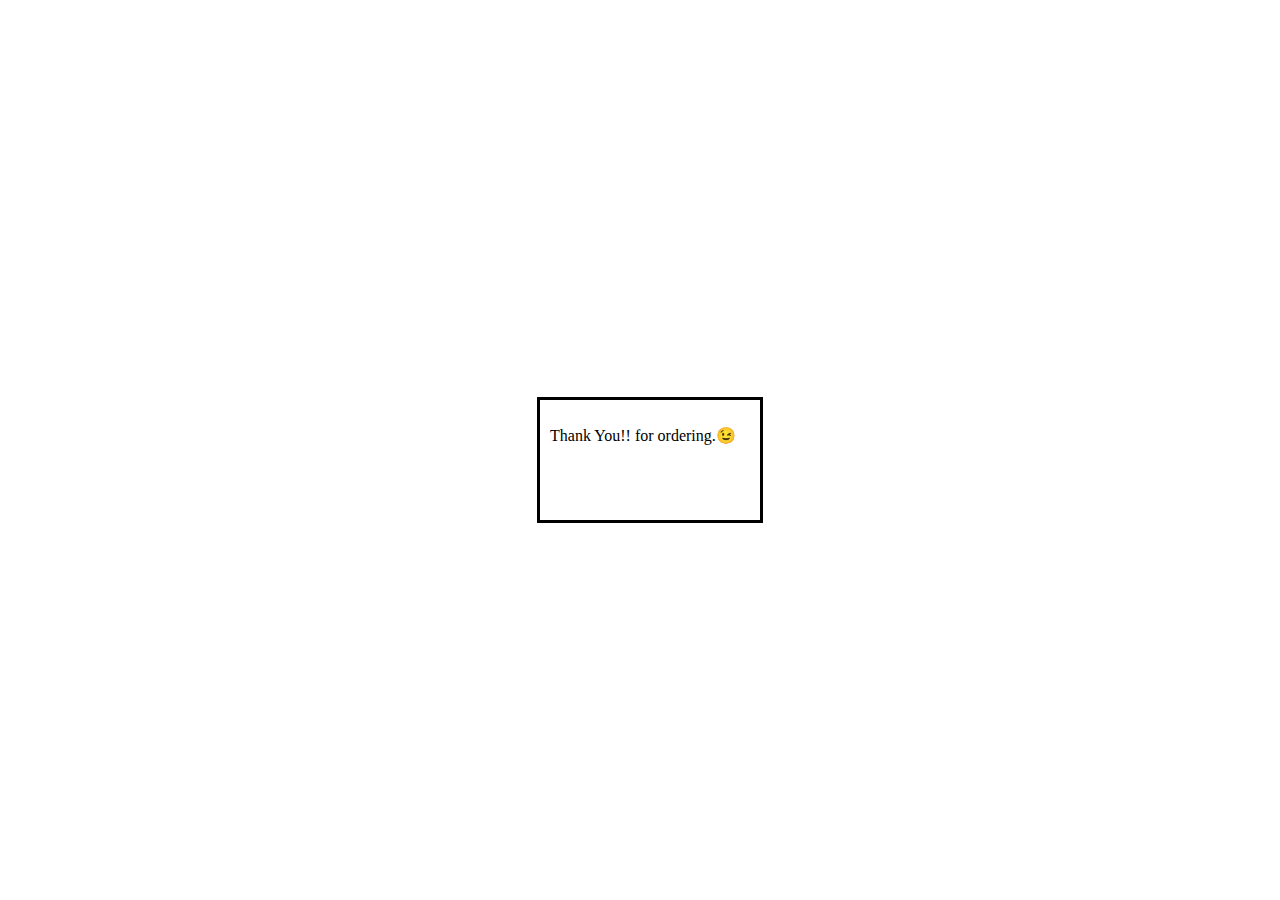
<file: WFS_HYD_1_Team_2_FrontEnd/approve.html>
<!DOCTYPE html>
<html lang="en">
<head>
    <meta charset="UTF-8">
    <meta name="viewport" content="width=device-width, initial-scale=1.0">
    <title>Approve Page</title>
    <link rel="stylesheet" href="approved.css">
</head>
<body>
    <div class="information"><p>Thank You!! for ordering.😉</p></div>
</body>
</html>
</file>
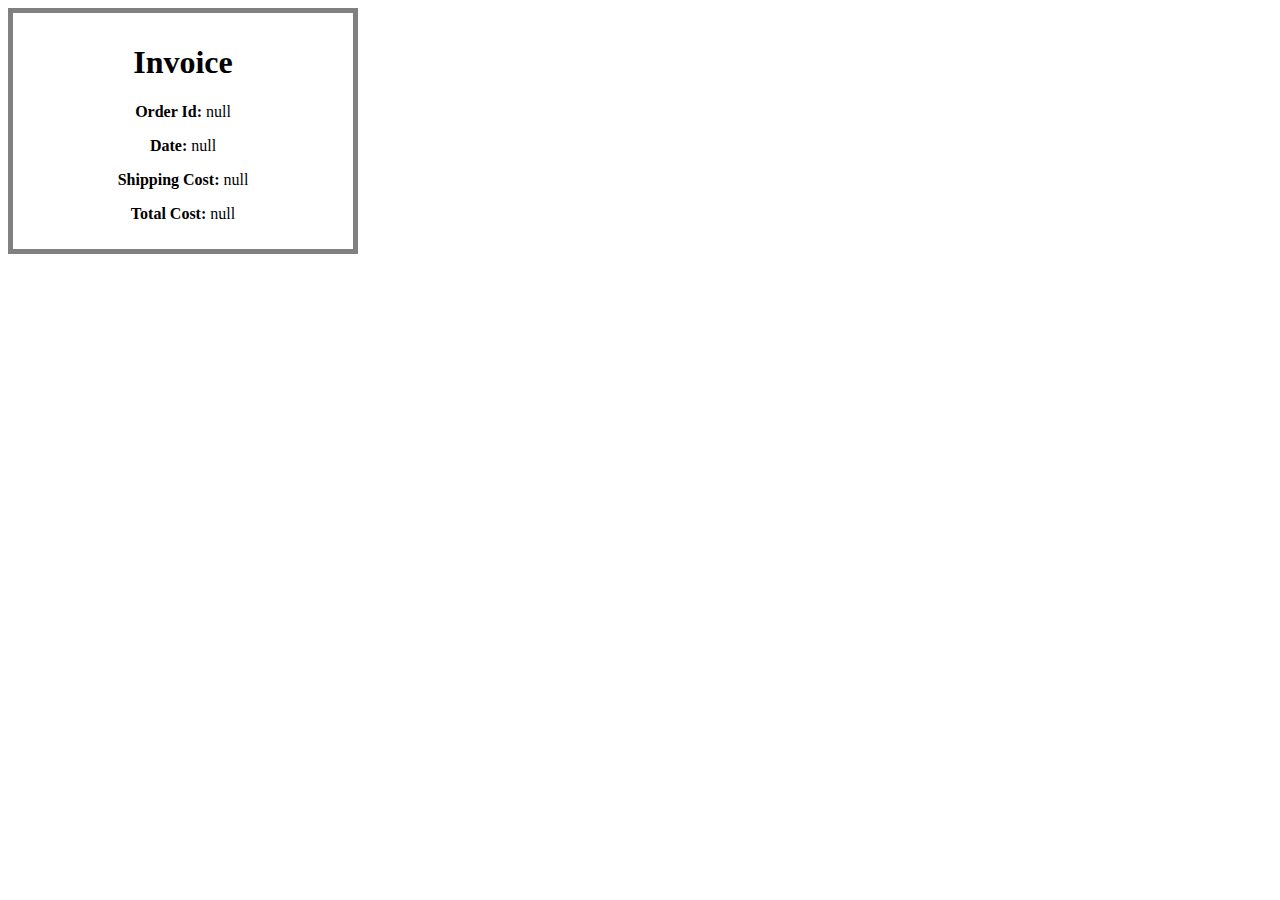
<file: WFS_HYD_1_Team_2_FrontEnd/completed.html>
<!DOCTYPE html>
<html lang="en">
<head>
    <meta charset="UTF-8">
    <meta name="viewport" content="width=device-width, initial-scale=1.0">
    <title>Invoice</title>
    <link rel="stylesheet" href="invoicedesign.css">
</head>
<body>
    
    <div class="container">
        <h1>Invoice</h1>
        <div id="quoteData">
            
        </div>
        
    </div><br><br>

    
    <script type="text/javascript" src="quotedisplay.js"></script>
</body>
</html>
</file>
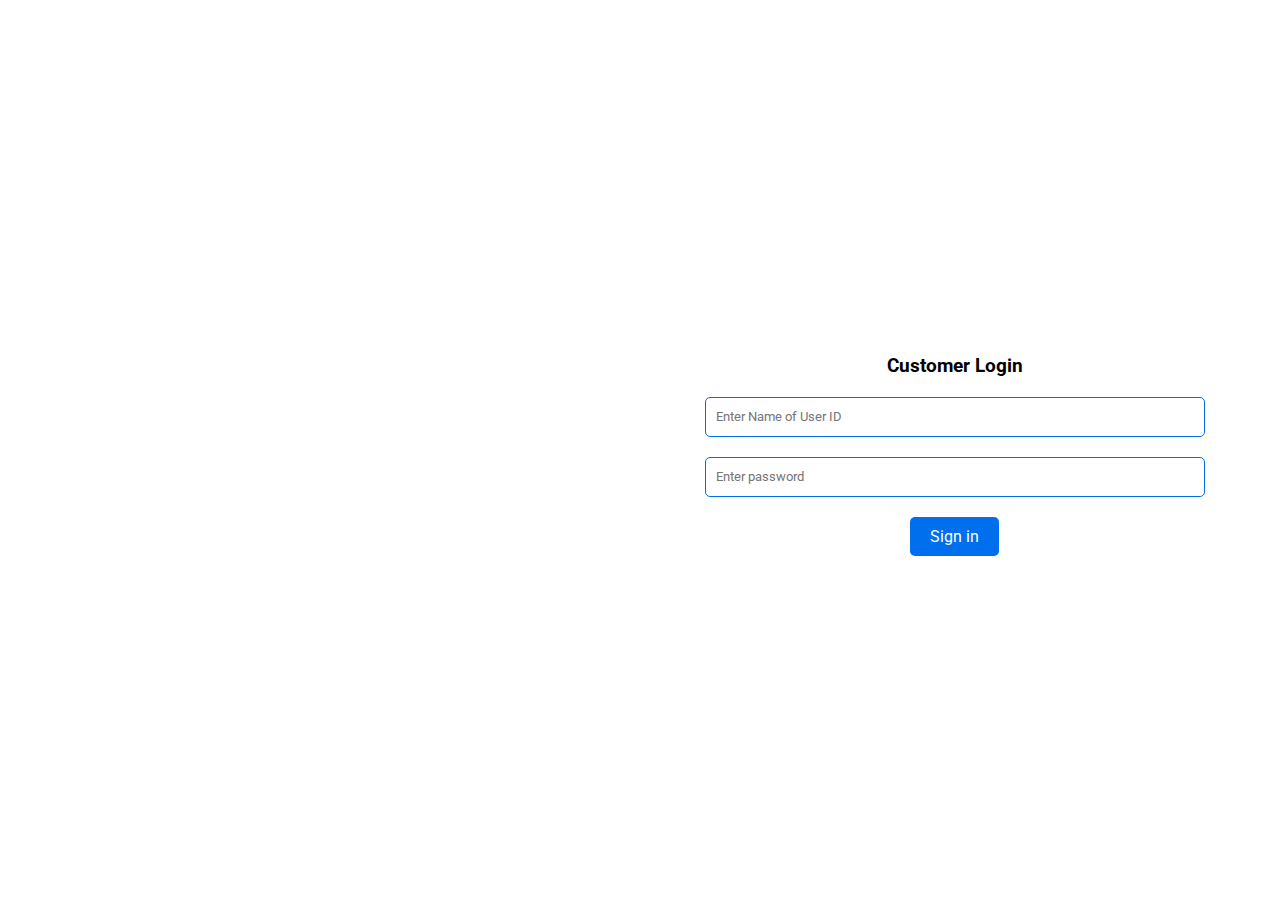
<file: WFS_HYD_1_Team_2_FrontEnd/customerLogin.html>
<!DOCTYPE html>
<html lang="en">
  <head>
    <meta charset="UTF-8" />
    <meta name="viewport" content="width=device-width, initial-scale=1.0" />
    <title>Login</title>
    <link rel="stylesheet" href="customerdesign.css" />
    <link rel="preconnect" href="https://fonts.googleapis.com">
<link rel="preconnect" href="https://fonts.gstatic.com" crossorigin>
<link href="https://fonts.googleapis.com/css2?family=Roboto:wght@300;400&display=swap" rel="stylesheet">
  </head>
  <body>
    <div class="container">
      <div class="imgHolder"></div>
      
      <div class="fieldsHolder">
        
            <h3 class="heading">Customer Login</h3>
            <input
              type="text"
              placeholder="Enter Name of User ID"
              class="inputFiled"
              id="username"
            />
            <input
              type="password"
              placeholder="Enter password"
              class="inputFiled"
              id="password"
            />
            <button class="btn" onclick="validateForm()">Sign in</button>
          </div>
    
    </div>
    <script type="text/javascript" src="logincustomer.js"></script>
  </body>
</html>
</file>
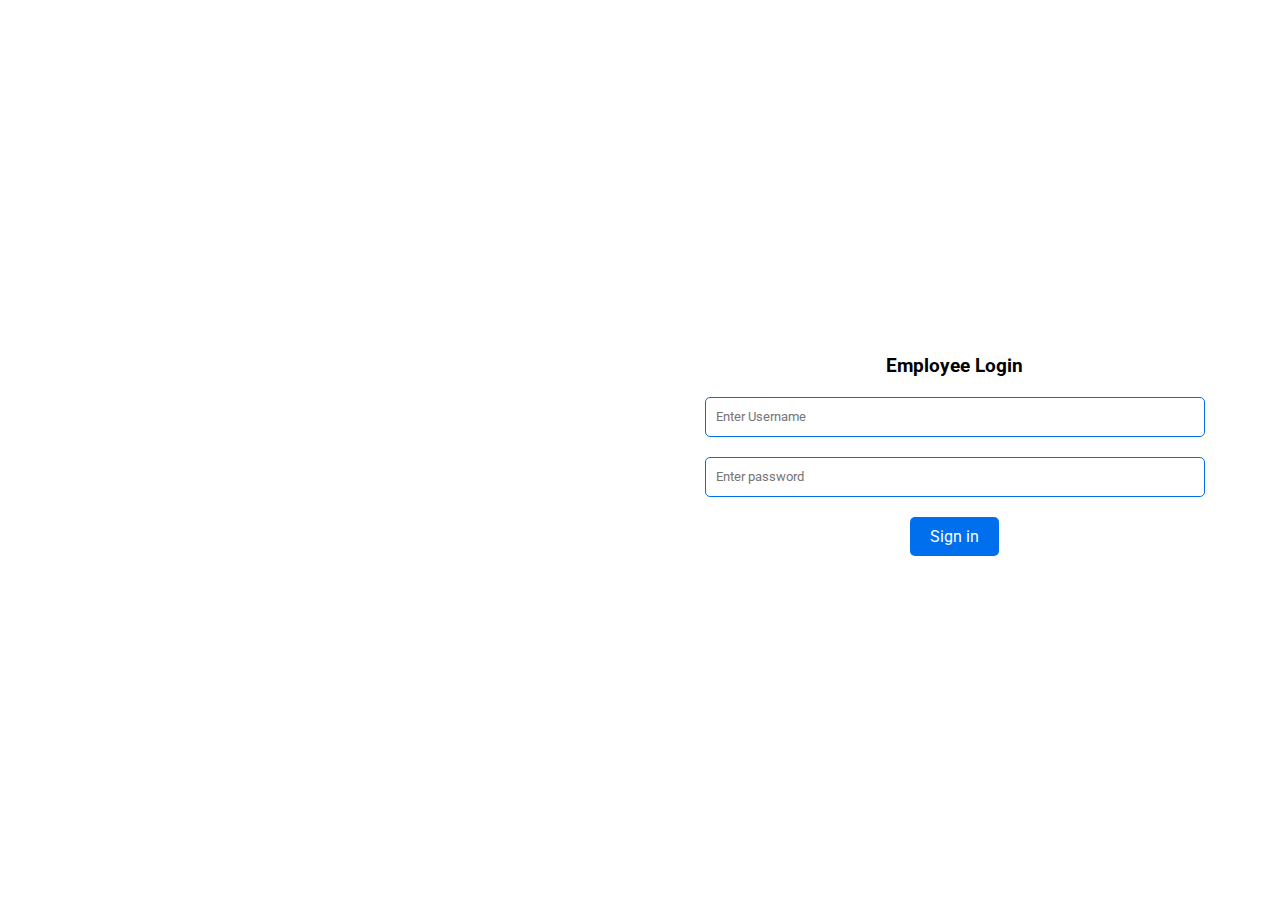
<file: WFS_HYD_1_Team_2_FrontEnd/employeeLogin.html>
<!DOCTYPE html>
<html lang="en">
  <head> 
    <meta charset="UTF-8" />
    <meta name="viewport" content="width=device-width, initial-scale=1.0" />
    <title>Login</title>
    <link rel="stylesheet" href="employeedesign.css" />
    <link rel="preconnect" href="https://fonts.googleapis.com">
<link rel="preconnect" href="https://fonts.gstatic.com" crossorigin>
<link href="https://fonts.googleapis.com/css2?family=Roboto:wght@300;400&display=swap" rel="stylesheet">
  </head>
  <body>
   
    <div class="container">
      <div class="imgHolder"></div>
      
      <div class="fieldsHolder">
        
            <h3 class="heading">Employee Login</h3>
            <input
              type="text"
              placeholder="Enter Username"
              class="inputFiled"
              
              id="username"
            />
            <input
              type="password"
              placeholder="Enter password"
              class="inputFiled" 
             
              id="password"
            />
            <button class="btn" onclick="validateLogin()">Sign in</button>
          </div>
    
    </div>

    <script type="text/javascript" src="login.js"></script>

    
</body>
</html>
</file>
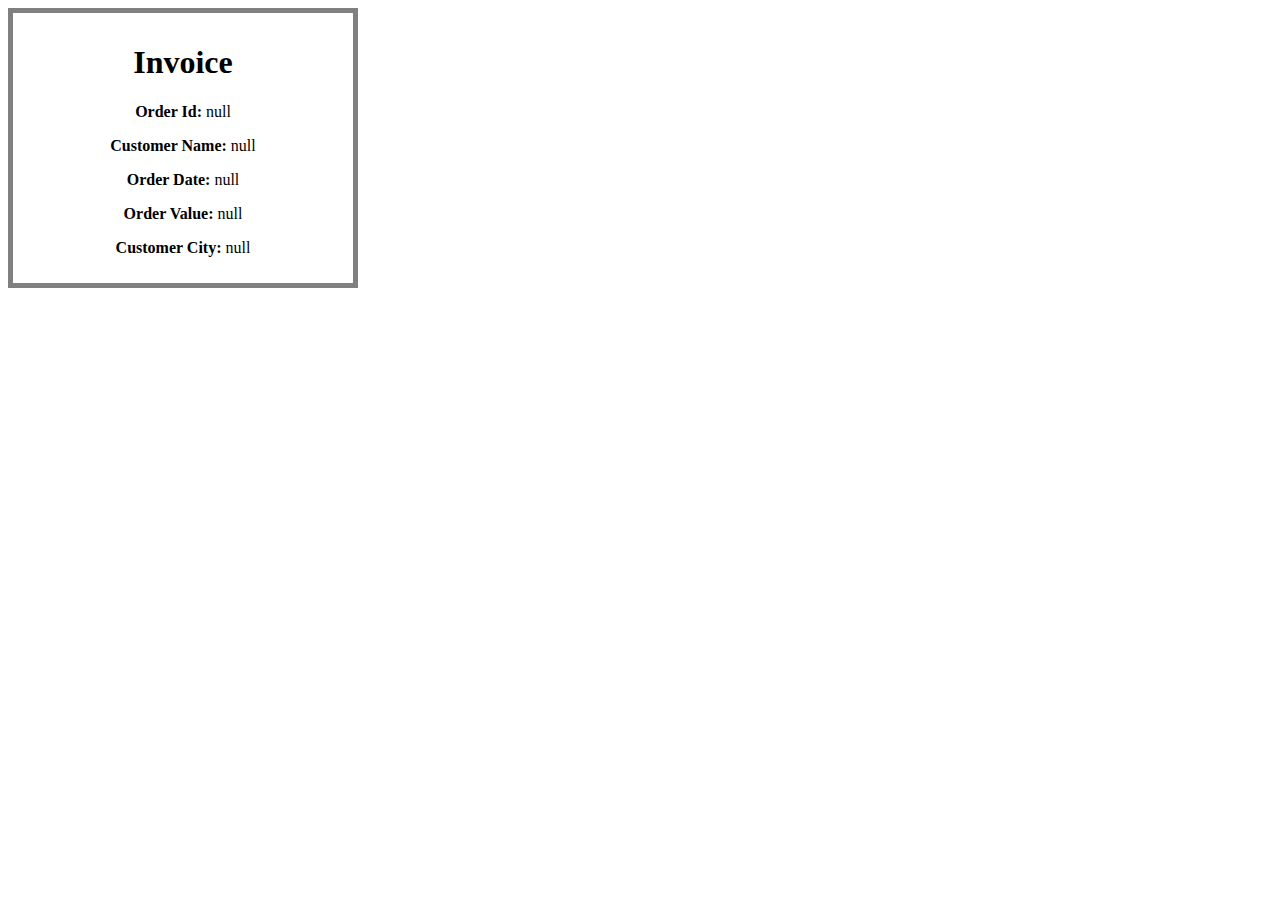
<file: WFS_HYD_1_Team_2_FrontEnd/invoice.html>
<!DOCTYPE html>
<html lang="en">
<head>
    <meta charset="UTF-8">
    <meta name="viewport" content="width=device-width, initial-scale=1.0">
    <title>Invoice</title>
    <link rel="stylesheet" href="invoicedesign.css">
</head>
<body>
    
    <div class="container">
        <h1>Invoice</h1>
        <div id="invoiceData">
            
        </div>
    </div>
    
    <script type="text/javascript" src="invoicedisplay.js"></script>
</body>
</html>
</file>
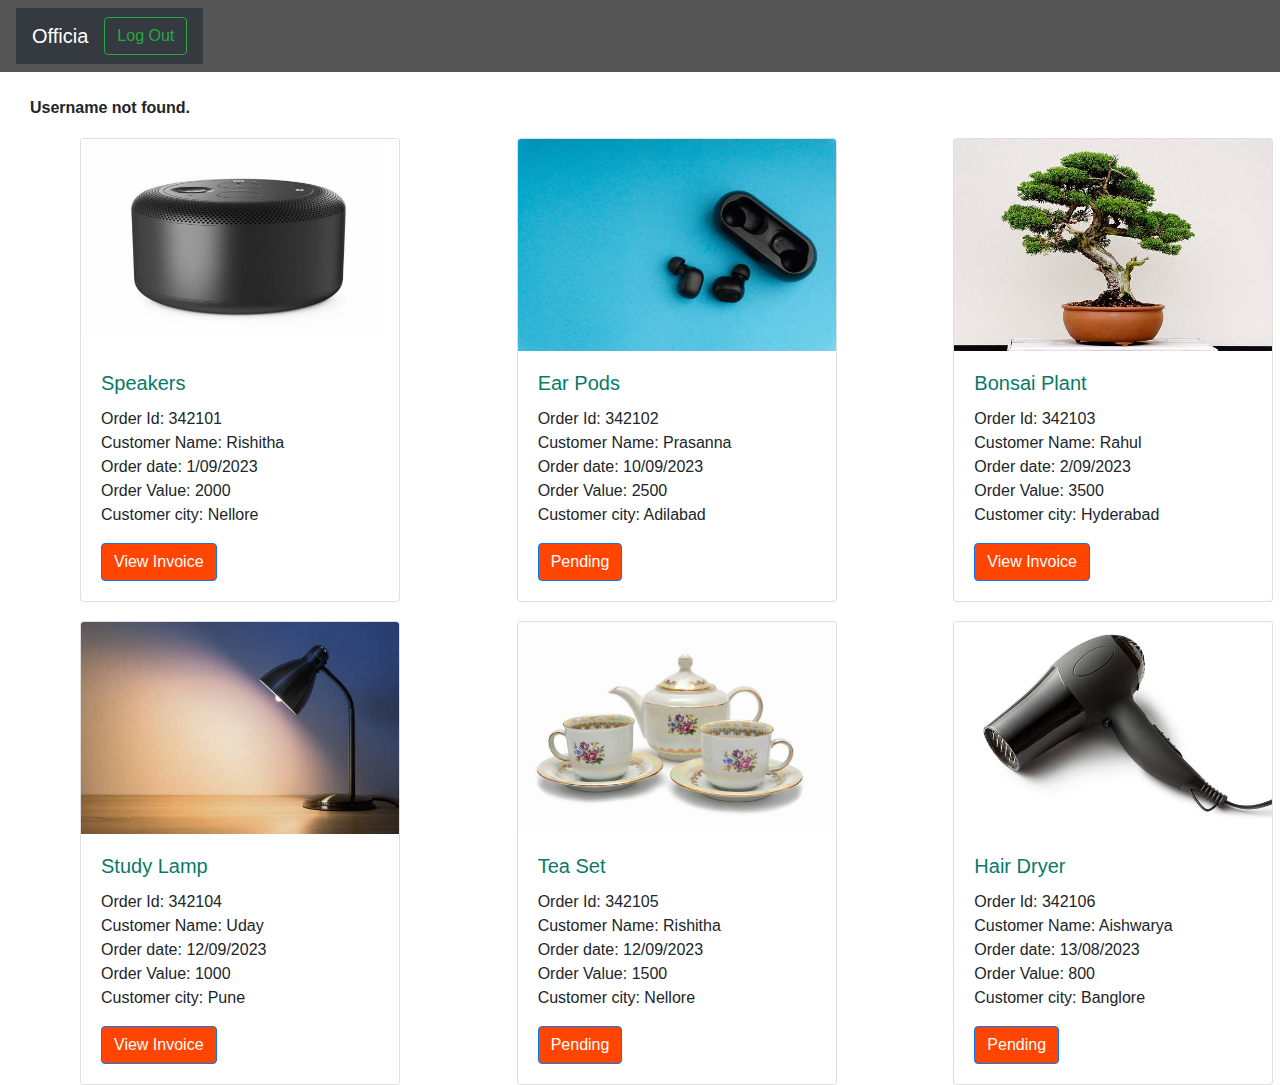
<file: WFS_HYD_1_Team_2_FrontEnd/ordermanagement.html>
<!DOCTYPE html>
<html lang="en">
<head>
    <meta charset="UTF-8">
    <meta name="viewport" content="width=device-width, initial-scale=1.0">
    <title>Order Management Page</title>
    <link rel="stylesheet" href="https://cdn.jsdelivr.net/npm/bootstrap@4.0.0/dist/css/bootstrap.min.css" integrity="sha384-Gn5384xqQ1aoWXA+058RXPxPg6fy4IWvTNh0E263XmFcJlSAwiGgFAW/dAiS6JXm" crossorigin="anonymous">
   
</head>
<body>
    <nav class="navbar navbar-light" style="background-color: #555;">
    <nav class="navbar navbar-light bg-dark justify-content-between" style=" color: white;">
        <a class="navbar-brand">Officia</a>
        <form class="form-inline">
          
          <button class="btn btn-outline-success my-2 my-sm-0" type="submit" style="margin-left: auto;" onclick="">Log Out</button>
        </form>
      </nav>
      </nav><br>
    
    <div id="usernameDisplay" style="font-weight: bold; margin-left: 30px;"></div>
    <div class="row">
    <div class="col-md-4">
        <div class="card"  style= "margin-left:5rem;width: 20rem;margin-top: 1.15rem; transition: transform .1s; ">
<img src="speakers.jpg" class="card-img-top" alt="speakers">
<div class="card-body">
  <h5 class="card-title"><span style="color: #097969">Speakers</span></h5>
  <p class="card-text"> Order Id: 342101<br> Customer Name: Rishitha<br> Order date: 1/09/2023 <br> Order Value: 2000<br> Customer city: Nellore  </p>
  
  <a href="invoice.html?orderId=342101&customerName=Rishitha&orderDate=1/09/2023&orderValue=2000&customerCity=Nellore" class="btn btn-primary" style="background-color:#ff4500 ">View Invoice</a>
</div>
</div>
    </div>

    <div class="col-md-4">
        <div class="card"  style= "margin-left:5rem;width: 20rem;margin-top: 1.15rem; transition: transform .1s; ">
<img src="earpods.jpg" class="card-img-top" alt="ear pods">
<div class="card-body">
  <h5 class="card-title"><span style="color: #097969">Ear Pods</span></h5>
  <p class="card-text"> Order Id: 342102<br> Customer Name: Prasanna<br> Order date: 10/09/2023 <br> Order Value: 2500<br> Customer city: Adilabad  </p>
  
  <a href=# class="btn btn-primary" style="background-color:#ff4500 ">Pending</a>
</div>
</div>
    </div>

    <div class="col-md-4">
        <div class="card"  style= "margin-left:5rem;width: 20rem;margin-top: 1.15rem; transition: transform .1s; ">
<img src="bonsai.jpg" class="card-img-top" alt="bonsai">
<div class="card-body">
  <h5 class="card-title"><span style="color: #097969">Bonsai Plant</span></h5>
  <p class="card-text"> Order Id: 342103<br> Customer Name: Rahul<br> Order date: 2/09/2023 <br> Order Value: 3500<br> Customer city: Hyderabad  </p>
  
  <a href="invoice.html?orderId=342103&customerName=Rahul&orderDate=2/09/2023&orderValue=3500&customerCity=Hyderabad" class="btn btn-primary" style="background-color:#ff4500 ">View Invoice</a>
</div>
</div>
    </div>

    <div class="col-md-4">
        <div class="card"     style= "margin-left:5rem;width: 20rem;margin-top: 1.15rem; transition: transform .1s; ">
<img src="study lamp.jpg" class="card-img-top" alt="study lamp">
<div class="card-body">
  <h5 class="card-title"><span style="color: #097969" >Study Lamp</span></h5>
  <p class="card-text" > Order Id: 342104<br> Customer Name: Uday<br> Order date: 12/09/2023 <br> Order Value: 1000<br> Customer city: Pune  </p>
  
  <a href="invoice.html?orderId=342104&customerName=Uday&orderDate=12/09/2023&orderValue=1000&customerCity=Pune" class="btn btn-primary" style="background-color:#ff4500 ">View Invoice</a>
</div>
</div>
    </div>

    <div class="col-md-4">
        <div class="card"  style= "margin-left:5rem;width: 20rem;margin-top: 1.15rem; transition: transform .1s; ">
<img src="teaset.jpg" class="card-img-top" alt="tea set">
<div class="card-body">
  <h5 class="card-title"><span style="color: #097969">Tea Set</span></h5>
  <p class="card-text"> Order Id: 342105<br> Customer Name: Rishitha<br> Order date: 12/09/2023 <br> Order Value: 1500<br> Customer city: Nellore  </p>
  
  <a href=# class="btn btn-primary" style="background-color:#ff4500 ">Pending</a>
</div>
</div>
    </div>
    <div class="col-md-4">
        <div class="card"  style= "margin-left:5rem;width: 20rem;margin-top: 1.15rem; transition: transform .1s; ">
<img src="hairdryer.jpg" class="card-img-top" alt="hairdryer">
<div class="card-body">
  <h5 class="card-title"><span style="color: #097969" >Hair Dryer</span></h5>
  <p class="card-text" > Order Id: 342106<br> Customer Name: Aishwarya<br> Order date: 13/08/2023 <br> Order Value: 800<br> Customer city: Banglore  </p>
  
  <a href=# class="btn btn-primary" style="background-color:#ff4500 ">Pending</a>
</div>
</div>
    </div>
    
    </div>

    


    
    
    <script type="text/javascript" src="ordermngmt.js"></script>
    <script src="https://code.jquery.com/jquery-3.2.1.slim.min.js" integrity="sha384-KJ3o2DKtIkvYIK3UENzmM7KCkRr/rE9/Qpg6aAZGJwFDMVNA/GpGFF93hXpG5KkN" crossorigin="anonymous"></script>
    <script src="https://cdn.jsdelivr.net/npm/popper.js@1.12.9/dist/umd/popper.min.js" integrity="sha384-ApNbgh9B+Y1QKtv3Rn7W3mgPxhU9K/ScQsAP7hUibX39j7fakFPskvXusvfa0b4Q" crossorigin="anonymous"></script>
    <script src="https://cdn.jsdelivr.net/npm/bootstrap@4.0.0/dist/js/bootstrap.min.js" integrity="sha384-JZR6Spejh4U02d8jOt6vLEHfe/JQGiRRSQQxSfFWpi1MquVdAyjUar5+76PVCmYl" crossorigin="anonymous"></script>
</body>
</html>
</file>
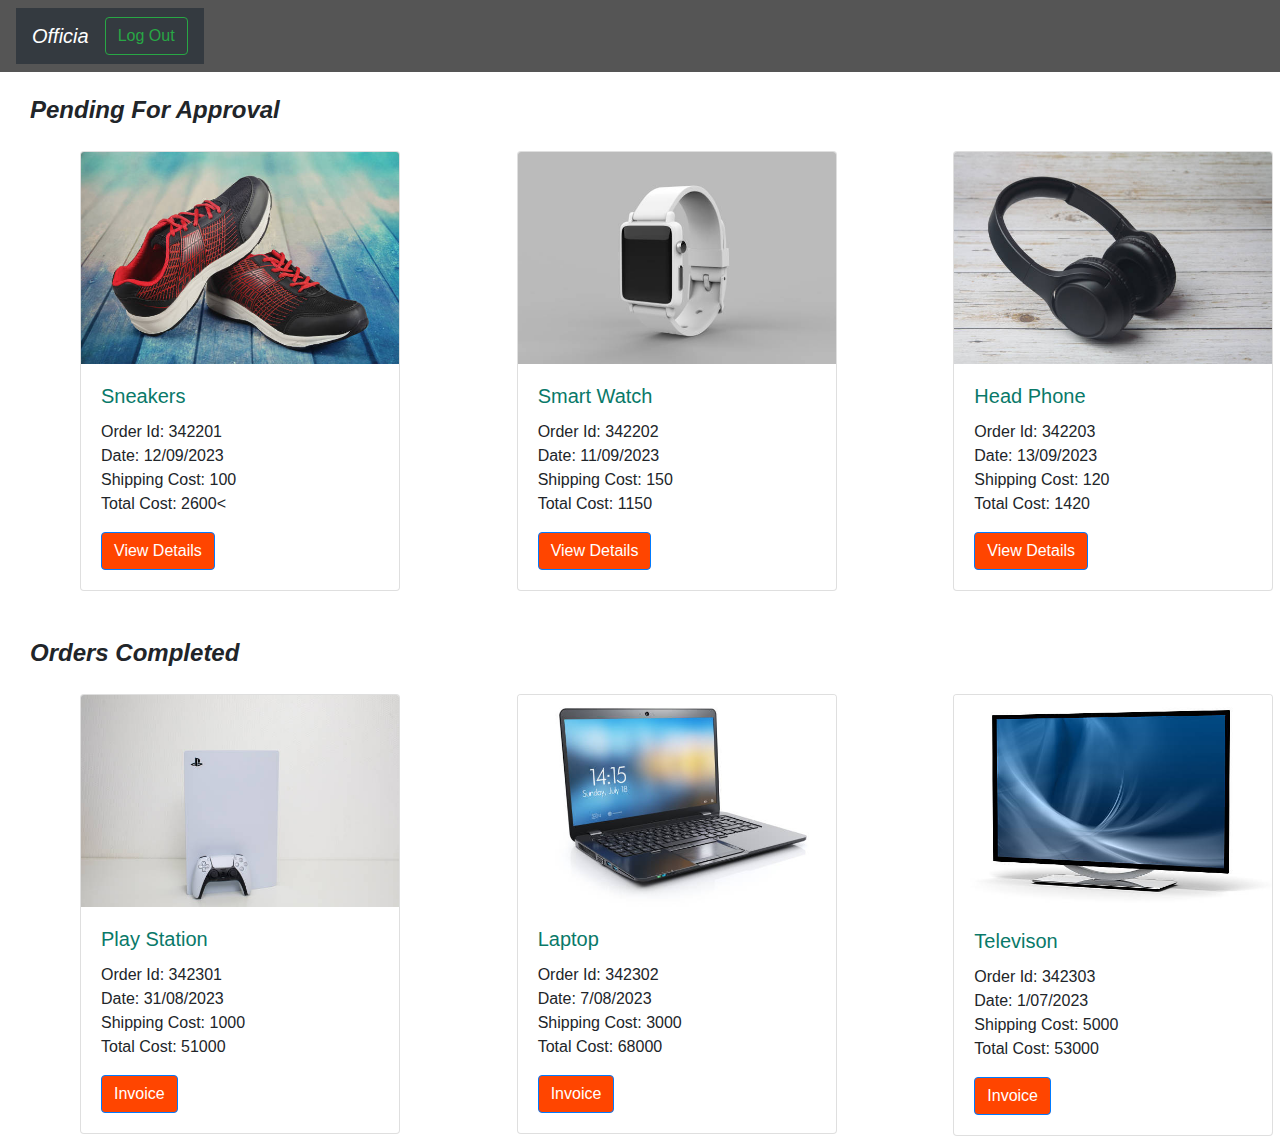
<file: WFS_HYD_1_Team_2_FrontEnd/ordermanagementcustomer.html>
<!DOCTYPE html>
<html lang="en">
<head>
    <meta charset="UTF-8">
    <meta name="viewport" content="width=device-width, initial-scale=1.0">
    <title>Order Management Page</title>
    <link rel="stylesheet" href="https://cdn.jsdelivr.net/npm/bootstrap@4.0.0/dist/css/bootstrap.min.css" integrity="sha384-Gn5384xqQ1aoWXA+058RXPxPg6fy4IWvTNh0E263XmFcJlSAwiGgFAW/dAiS6JXm" crossorigin="anonymous">
</head>
<body>
    
    <nav class="navbar navbar-light" style="background-color: #555;">
        <nav class="navbar navbar-light bg-dark justify-content-between" style=" color: white;">
            <a class="navbar-brand"><i>Officia</i></a>
            <form class="form-inline">
              
              <button class="btn btn-outline-success my-2 my-sm-0" type="submit" style="margin-left: auto;" onclick="customerLogin.html">Log Out</button>
            </form>
          </nav>
          </nav><br>

          <h4 style="margin-left: 30px;"><b><i>Pending For Approval</i></b></h4>
          <div class="row">
          <div class="col-md-4">
        <div class="card"  style= "margin-left:5rem;width: 20rem;margin-top: 1.15rem; transition: transform .1s; ">
<img src="sneakers.jpg" class="card-img-top" alt="sneakers">
<div class="card-body">
  <h5 class="card-title"><span style="color: #097969">Sneakers</span></h5>
  <p class="card-text"> Order Id: 342201<br> Date: 12/09/2023<br> Shipping Cost: 100 <br> Total Cost: 2600<  </p>
  
  <a href="quote.html?orderId=342201&date=12/09/2023&shippingCost=100&totalCost=2600" class="btn btn-primary" style="background-color:#ff4500 ">View Details</a>
</div>
</div>
    </div>

    <div class="col-md-4">
        <div class="card"  style= "margin-left:5rem;width: 20rem;margin-top: 1.15rem; transition: transform .1s; ">
<img src="smartwatch.jpg" class="card-img-top" alt="smart watch">
<div class="card-body">
  <h5 class="card-title"><span style="color: #097969">Smart Watch</span></h5>
  <p class="card-text"> Order Id: 342202<br> Date: 11/09/2023<br> Shipping Cost: 150 <br> Total Cost: 1150  </p>
  
  <a href="quote.html?orderId=342202&date=11/09/2023&shippingCost=150&totalCost=1150" class="btn btn-primary" style="background-color:#ff4500 ">View Details</a>
</div>
</div>
    </div>

    <div class="col-md-4">
        <div class="card"  style= "margin-left:5rem;width: 20rem;margin-top: 1.15rem; transition: transform .1s; ">
<img src="headphone.jpg" class="card-img-top" alt="headphone">
<div class="card-body">
  <h5 class="card-title"><span style="color: #097969">Head Phone</span></h5>
  <p class="card-text"> Order Id: 342203<br> Date: 13/09/2023<br> Shipping Cost: 120 <br> Total Cost: 1420  </p>
  
  <a href="quote.html?orderId=342203&date=13/09/2023&shippingCost=120&totalCost=1420" class="btn btn-primary" style="background-color:#ff4500 ">View Details</a>
</div>
</div>
    </div>

          </div><br><br>

          <h4 style="margin-left: 30px;"><b><i>Orders Completed</i></b></h4>

          <div class="row">

            <div class="col-md-4">
                <div class="card"  style= "margin-left:5rem;width: 20rem;margin-top: 1.15rem; transition: transform .1s; ">
        <img src="playstation.jpg" class="card-img-top" alt="play station">
        <div class="card-body">
          <h5 class="card-title"><span style="color: #097969">Play Station</span></h5>
          <p class="card-text"> Order Id: 342301<br> Date: 31/08/2023<br> Shipping Cost: 1000 <br> Total Cost: 51000   </p>
          
          <a href="completed.html?orderId=342301&date=31/08/2023&shippingCost=100&totalCost=51000" class="btn btn-primary" style="background-color:#ff4500 ">Invoice</a>
        </div>
        </div>
            </div>
            <div class="col-md-4">
                <div class="card"  style= "margin-left:5rem;width: 20rem;margin-top: 1.15rem; transition: transform .1s; ">
        <img src="laptop.jpg" class="card-img-top" alt="laptop">
        <div class="card-body">
          <h5 class="card-title"><span style="color: #097969">Laptop</span></h5>
          <p class="card-text"> Order Id: 342302<br> Date: 7/08/2023<br> Shipping Cost: 3000 <br> Total Cost: 68000   </p>
          
          <a href="completed.html?orderId=342302&date=7/08/2023&shippingCost=3000&totalCost=68000" class="btn btn-primary" style="background-color:#ff4500 ">Invoice</a>
        </div>
        </div>
            </div>
            <div class="col-md-4">
                <div class="card"  style= "margin-left:5rem;width: 20rem;margin-top: 1.15rem; transition: transform .1s; ">
        <img src="tv.jpg" class="card-img-top" alt="television">
        <div class="card-body">
          <h5 class="card-title"><span style="color: #097969">Televison</span></h5>
          <p class="card-text"> Order Id: 342303<br> Date: 1/07/2023<br> Shipping Cost: 5000 <br> Total Cost: 53000   </p>
          
          <a href="completed.html?orderId=342303&date=1/07/2023&shippingCost=5000&totalCost=53000" class="btn btn-primary" style="background-color:#ff4500 ">Invoice</a>
        </div>
        </div>
            </div>

          </div>


          
          <script src="https://code.jquery.com/jquery-3.2.1.slim.min.js" integrity="sha384-KJ3o2DKtIkvYIK3UENzmM7KCkRr/rE9/Qpg6aAZGJwFDMVNA/GpGFF93hXpG5KkN" crossorigin="anonymous"></script>
    <script src="https://cdn.jsdelivr.net/npm/popper.js@1.12.9/dist/umd/popper.min.js" integrity="sha384-ApNbgh9B+Y1QKtv3Rn7W3mgPxhU9K/ScQsAP7hUibX39j7fakFPskvXusvfa0b4Q" crossorigin="anonymous"></script>
    <script src="https://cdn.jsdelivr.net/npm/bootstrap@4.0.0/dist/js/bootstrap.min.js" integrity="sha384-JZR6Spejh4U02d8jOt6vLEHfe/JQGiRRSQQxSfFWpi1MquVdAyjUar5+76PVCmYl" crossorigin="anonymous"></script>
</body>
</html>
</file>
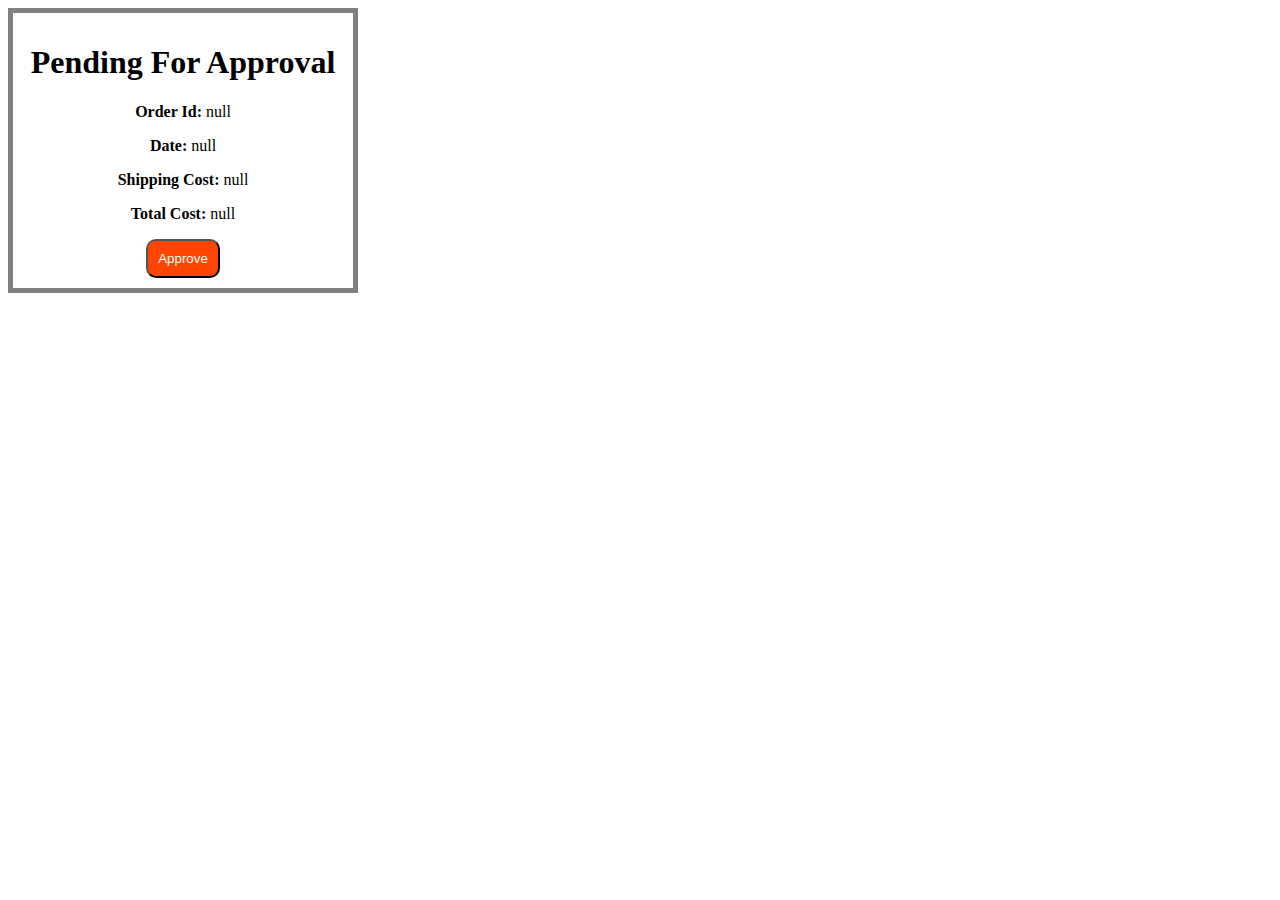
<file: WFS_HYD_1_Team_2_FrontEnd/quote.html>
<!DOCTYPE html>
<html lang="en">
<head>
    <meta charset="UTF-8">
    <meta name="viewport" content="width=device-width, initial-scale=1.0">
    <title>Invoice</title>
    <link rel="stylesheet" href="invoicedesign.css">
</head>
<body>
    
    <div class="container">
        <h1>Pending For Approval</h1>
        <div id="quoteData">
            
        </div>
        <button type="button" style="background-color: #ff4500; padding: 10px 10px; color: white; border-radius: 10px;" onclick="window.location.href='approve.html'">Approve</button>
    </div><br><br>

    
    <script type="text/javascript" src="quotedisplay.js"></script>
</body>
</html>
</file>
<file: WFS_HYD_1_Team_2_FrontEnd/approved.css>
.information{

    width: 200px;
    height: 100px;
    border: 3px solid black;
    padding: 10px;
    margin: 10px;
    position: absolute;
    top: 50%;
    left: 50%;
    transform: translate(-50%, -50%);
   
}
</file>
<file: WFS_HYD_1_Team_2_FrontEnd/invoicedesign.css>
body{

    text-align: center;


}

.container{

    width: 320px;
  padding: 10px;
  border: 5px solid gray;
  margin: 0;
  
}
</file>
<file: WFS_HYD_1_Team_2_FrontEnd/customerdesign.css>
* {
    margin: 0;
    padding: 0;
    box-sizing: border-box; 
    font-family: 'Roboto', sans-serif;
}

.container {
    min-height: 100vh;
    display: flex;
    flex-direction: column;
    justify-content: center;
    align-items: center;
}

.fieldsHolder {
    display: flex;
    flex-direction: column;
    justify-content: center;
    align-items: center;
    width: 100%; 
    padding: 20px;
}

.inputFiled {
    width: 100%; 
    max-width: 500px; 
    height: 40px; 
    padding: 10px;
    margin: 10px 0; 
    border-radius: 5px;
    border: solid #006fee 1px;
    outline: none;
}

.btn {
    background-color: #006fee;
    color: white;
    border-radius: 5px;
    border: none;
    padding: 10px 20px;
    cursor: pointer;
    outline: none;
    font-size: medium;
    margin-top: 10px; 
}

.btn:hover {
    background-color: #0d5bb4;
}

.btn:active {
    background-color: #006fee;
}

.heading {
    margin: 10px 0;
    
}


.imgHolder {
    background-image: url("https://images.pexels.com/photos/5632388/pexels-photo-5632388.jpeg");
    width: 100%;
    height: 50vh; 
    background-repeat: no-repeat;
    background-position: center;
    background-size: cover;
}


@media screen and (min-width: 768px) {
    .container {
        flex-direction: row;
    }

   
    .imgHolder {
        max-width: 100%;
        height: 100vh;
        background-position: center;
    }
}
</file>
<file: WFS_HYD_1_Team_2_FrontEnd/employeedesign.css>
* {
    margin: 0;
    padding: 0;
    box-sizing: border-box; 
    font-family: 'Roboto', sans-serif;
}

.container {
    min-height: 100vh;
    display: flex;
    flex-direction: column;
    justify-content: center;
    align-items: center;
}

.fieldsHolder {
    display: flex;
    flex-direction: column;
    justify-content: center;
    align-items: center;
    width: 100%; 
    padding: 20px;
}

.inputFiled {
    width: 100%; 
    max-width: 500px; 
    height: 40px; 
    padding: 10px;
    margin: 10px 0; 
    border-radius: 5px;
    border: solid #006fee 1px;
    outline: none;
}

.btn {
    background-color: #006fee;
    color: white;
    border-radius: 5px;
    border: none;
    padding: 10px 20px;
    cursor: pointer;
    outline: none;
    font-size: medium;
    margin-top: 10px; 
}

.btn:hover {
    background-color: #0d5bb4;
}

.btn:active {
    background-color: #006fee;
}

.heading {
    margin: 10px 0;
    
}


.imgHolder {
    background-image: url("https://images.unsplash.com/photo-1515378960530-7c0da6231fb1?ixlib=rb-4.0.3&ixid=M3wxMjA3fDB8MHxwaG90by1wYWdlfHx8fGVufDB8fHx8fA%3D%3D&auto=format&fit=crop&w=2070&q=80");
    width: 100%;
    height: 50vh; 
    background-repeat: no-repeat;
    background-position: center;
    background-size: cover;
}


@media screen and (min-width: 768px) {
    .container {
        flex-direction: row;
    }

   
    .imgHolder {
        max-width: 100%;
        height: 100vh;
        background-position: center;
    }
}
</file>
